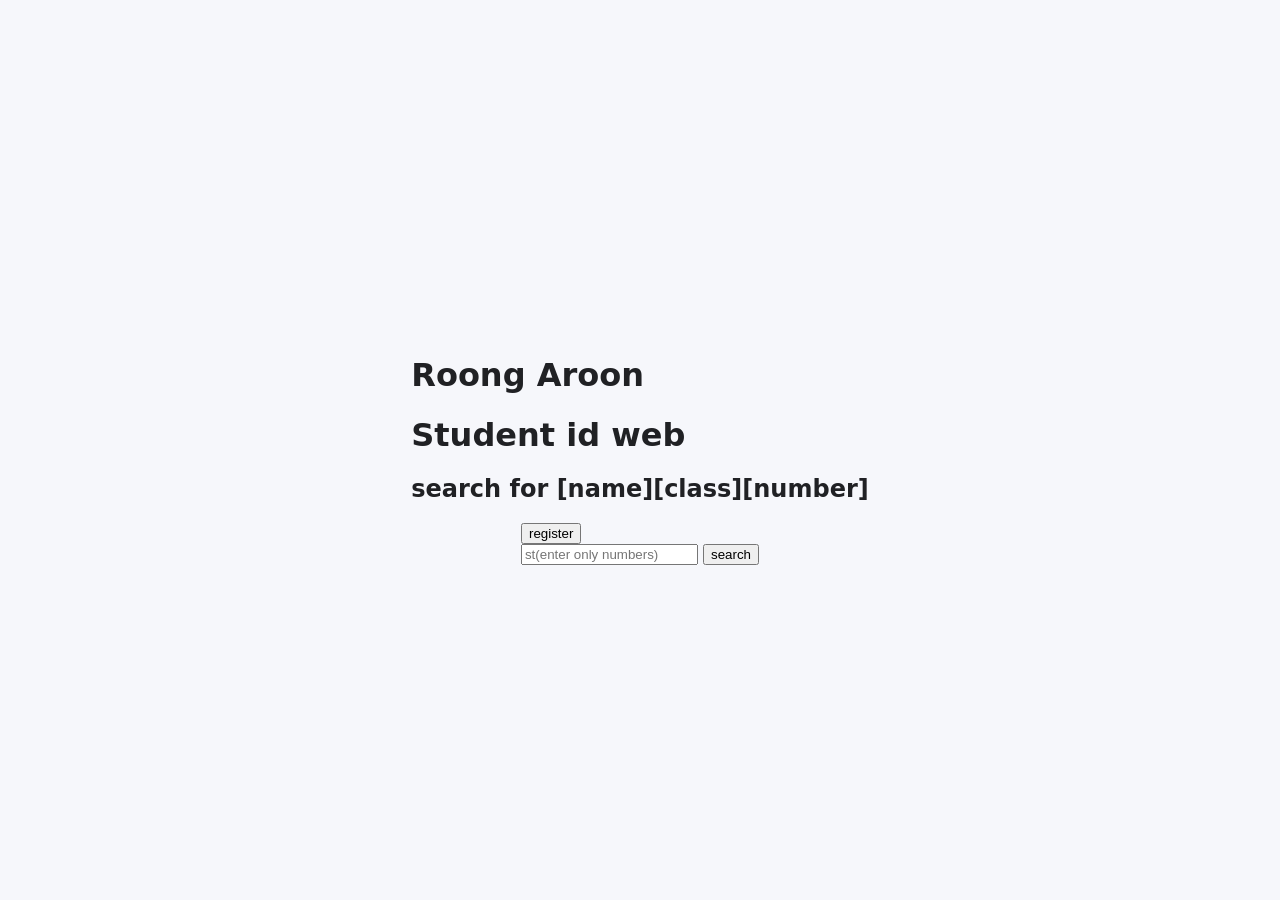
<file: Index.html>
<!DOCTYPE html>
<html lang="th">
<head>
    <meta charset="UTF-8">
    <meta name="viewport" content="width=device-width, initial-scale=1.0">
    <title>M.4 project web</title>
    <!-- <link href="https://fonts.googleapis.com/css2?family=Kanit:wght@300;400;600&display=swap" rel="stylesheet"> -->
    <link rel="stylesheet" href="style.css">
</head>
<body>
    <header>
        <h1 class="head"><span class="Roong">R</span>oong <span class="Aroon">A</span>roon</h1>
        <h1 class="head">Student <span class="id">id</span> web</h1>
        <h2 class="head_2">search for <span class="name">[name]</span><span class="class">[class]</span><span class="number">[number]</span></h2>
    </header>
    <main>
        <div class="welcome">
        </div>
        <form  method="post" action="register.php" class="register">
            <button type="submit" name="register" class="register_button">register</button>
        </form>
        <form method="post" action="search.php" class="input">
            <label for="st" class="input"></label>
            <input type="number" id="st" name="st" placeholder="st(enter only numbers)" class="input_box" required>
            <button type="submit" name="search" class="search_button">search</button>
        </form>
    </main>
</body>
</html>
</file>
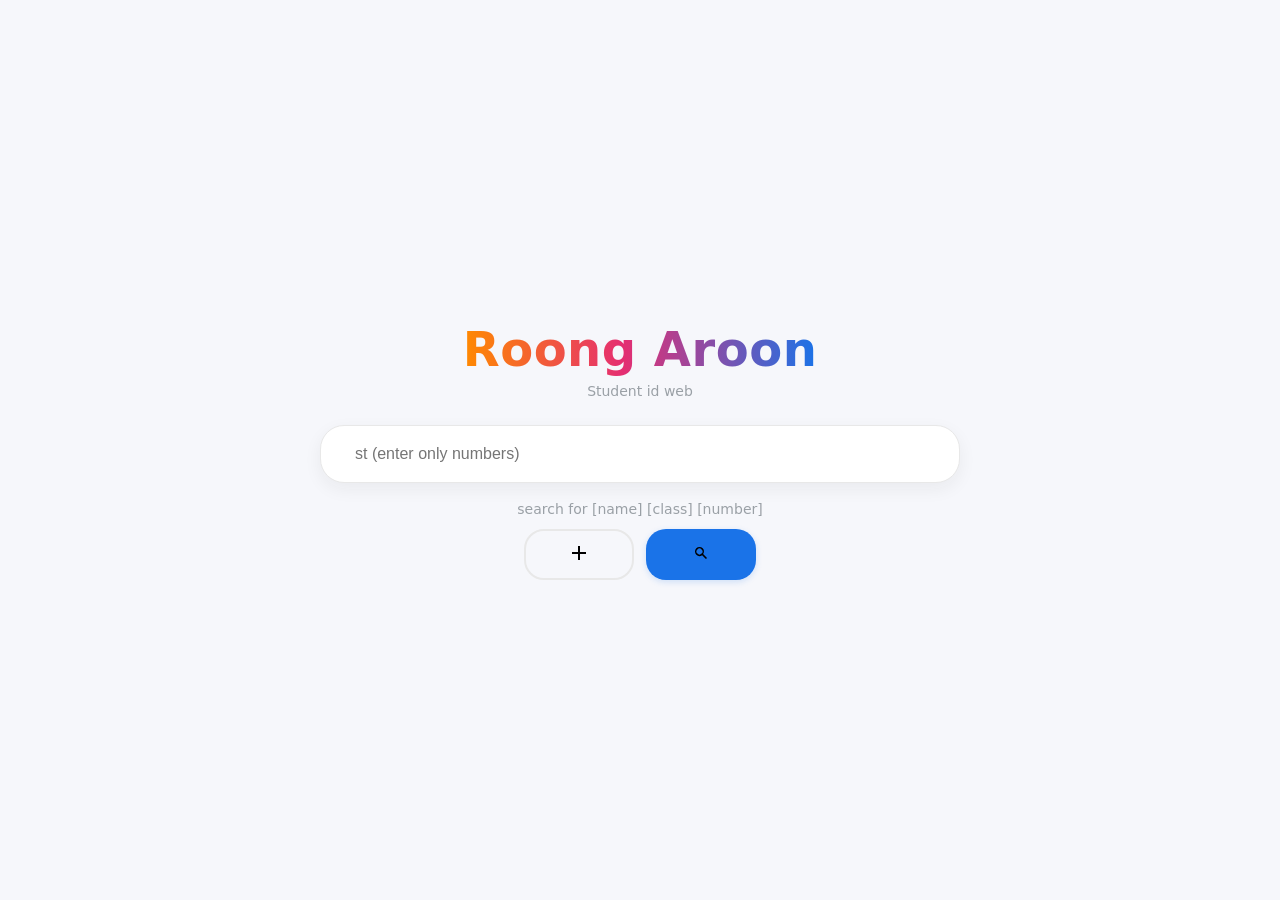
<file: index.html>
<!DOCTYPE html>
<html lang="th">
<head>
    <meta charset="UTF-8">
    <meta name="viewport" content="width=device-width, initial-scale=1.0">
    <title>M.4 project web</title>
    <link rel="stylesheet" href="style.css">
</head>
<body>
    <header class="site-header">
        <h1 class="logo"><span class="Roong">R</span>oong <span class="Aroon">A</span>roon</h1>
        <p class="subtitle">Student <span class="id">id</span> web</p>
        
    </header>

    <main class="page">
      <div class="search-area">
        <!-- search form: input only (id used so external button can submit it) -->
        <form id="searchForm" method="post" action="search.php" class="search-form" role="search">
          <input type="number" id="st" name="st" placeholder="st (enter only numbers)" class="search-input" required>
        </form>
        <p class="subtitle">search for <span class="name">[name]</span> <span class="class">[class]</span> <span class="number">[number]</span></p>
        <!-- controls row: buttons centered under the input (search button uses form="searchForm") -->
        <div class="controls">
          <form class="inline-form" method="post" action="register.php">
            <button type="submit" name="register" class="btn register-button">
                <img src="data:image/svg+xml,%3Csvg%20xmlns%3D%22http%3A%2F%2Fwww.w3.org%2F2000%2Fsvg%22%20width%3D%2224%22%20height%3D%2224%22%3E%3Cpath%20d%3D%22M19%2013h-6v6h-2v-6H5v-2h6V5h2v6h6v2z%22%2F%3E%3Cpath%20d%3D%22M0%200h24v24H0z%22%20fill%3D%22none%22%2F%3E%3C%2Fsvg%3E" alt="">
            </button>
          </form>

          <button type="submit" form="searchForm" name="search" class="btn search-button">
            <img src="data:image/svg+xml,%3Csvg%20xmlns%3D%22http%3A%2F%2Fwww.w3.org%2F2000%2Fsvg%22%20width%3D%2216%22%20height%3D%2216%22%20fill%3D%22none%22%20viewBox%3D%220%200%2016%2016%22%3E%3Cg%20clip-path%3D%22url(%23a)%22%3E%3Cpath%20fill%3D%22%23000%22%20d%3D%22M14%2012.94%2010.16%209.1c1.25-1.76%201.1-4.2-.48-5.78a4.49%204.49%200%200%200-6.36%200%204.49%204.49%200%200%200%200%206.36%204.486%204.486%200%200%200%205.78.48L12.94%2014%2014%2012.94ZM4.38%208.62a3%203%200%200%201%200-4.24%203%203%200%200%201%204.24%200%203%203%200%200%201%200%204.24%203%203%200%200%201-4.24%200Z%22%2F%3E%3C%2Fg%3E%3Cdefs%3E%3CclipPath%20id%3D%22a%22%3E%3Cpath%20fill%3D%22%23fff%22%20d%3D%22M0%200h16v16H0z%22%2F%3E%3C%2FclipPath%3E%3C%2Fdefs%3E%3C%2Fsvg%3E" alt="">
          </button>
        </div>

        
      </div>
    </main>
</body>
</html>
</file>
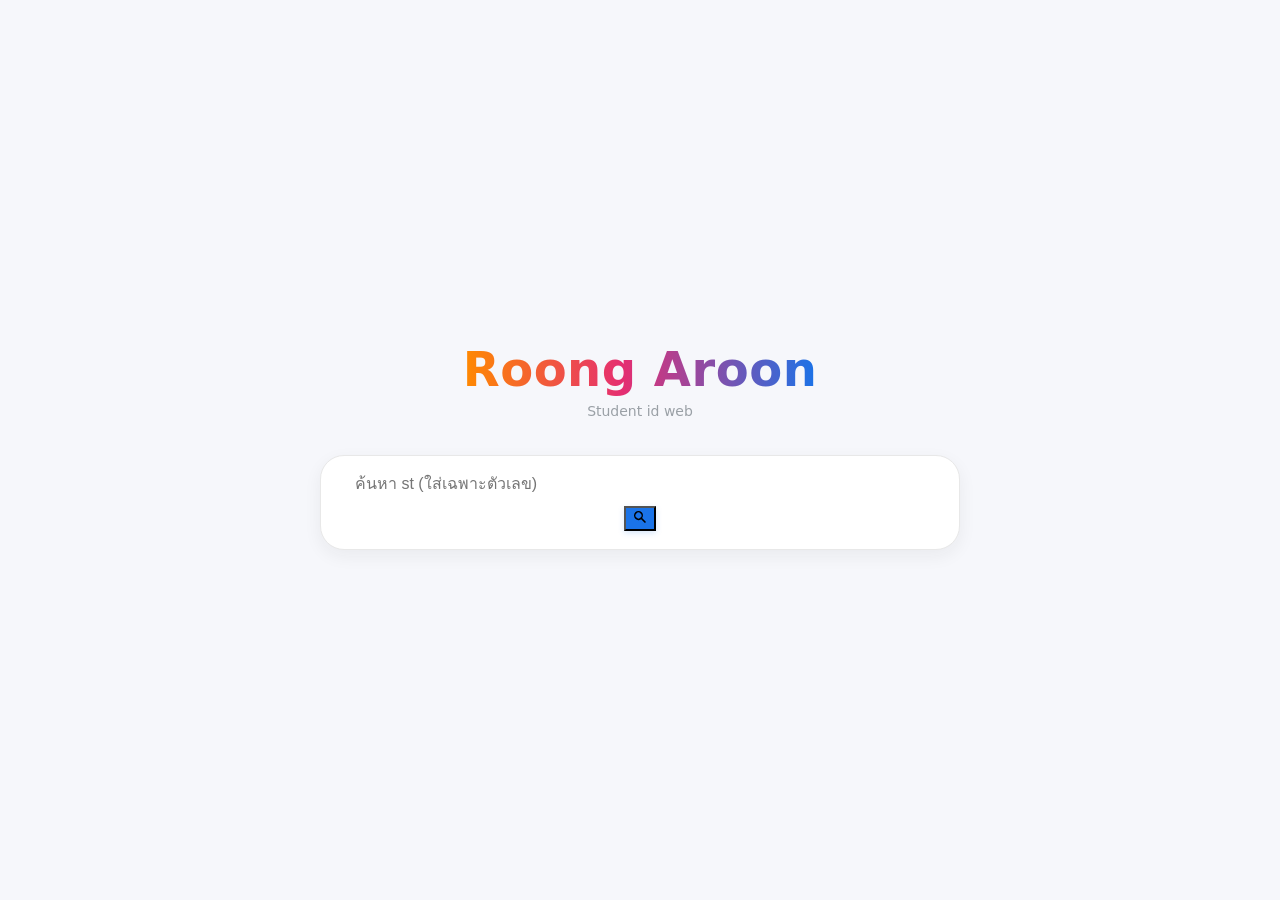
<file: index(page1).html>
<!DOCTYPE html>
<html lang="th">

<head>
  <meta charset="UTF-8" />
  <meta name="viewport" content="width=device-width, initial-scale=1.0" />
  <title>M.4 project web</title>
  <link rel="stylesheet" href="style.css" />
</head>

<body>
  <main class="page">
    <header class="site-header" role="banner">
      <h1 class="logo"><span class="Roong">R</span>oong <span class="Aroon">A</span>roon</h1>
      <p class="subtitle">Student <span class="id">id</span> web</p>
    </header>

    <section class="search-area" aria-label="Search">
      <form class="search-form" action="search.php" method="post" role="search">
        <input class="search-input" id="st" name="st" type="search" inputmode="numeric" pattern="\d*"
          placeholder="ค้นหา st (ใส่เฉพาะตัวเลข)" aria-label="ค้นหา" required />
        <button class="search-button" type="submit" aria-label="ค้นหา">
         <img src="data:image/svg+xml,%3Csvg%20xmlns%3D%22http%3A%2F%2Fwww.w3.org%2F2000%2Fsvg%22%20width%3D%2216%22%20height%3D%2216%22%20fill%3D%22none%22%20viewBox%3D%220%200%2016%2016%22%3E%3Cg%20clip-path%3D%22url(%23a)%22%3E%3Cpath%20fill%3D%22%23000%22%20d%3D%22M14%2012.94%2010.16%209.1c1.25-1.76%201.1-4.2-.48-5.78a4.49%204.49%200%200%200-6.36%200%204.49%204.49%200%200%200%200%206.36%204.486%204.486%200%200%200%205.78.48L12.94%2014%2014%2012.94ZM4.38%208.62a3%203%200%200%201%200-4.24%203%203%200%200%201%204.24%200%203%203%200%200%201%200%204.24%203%203%200%200%201-4.24%200Z%22%2F%3E%3C%2Fg%3E%3Cdefs%3E%3CclipPath%20id%3D%22a%22%3E%3Cpath%20fill%3D%22%23fff%22%20d%3D%22M0%200h16v16H0z%22%2F%3E%3C%2FclipPath%3E%3C%2Fdefs%3E%3C%2Fsvg%3E" alt="ค้นหา">
        </button>
      </form>
      
    </section>

    <footer class="page-footer" role="contentinfo">
    
    </footer>
  </main>
</body>

</html>
</file>
<file: style.css>
/* Reset / layout */
:root{
  --bg: #f6f7fb;
  --card: #fff;
  --muted:#9aa0a6;
  --text:#202124;
  --accent-shadow: rgba(32,33,36,0.12);
  --accent-blue: #1a73e8;
}

*{box-sizing:border-box}
html,body{height:100%}

/* center the whole page like Google */
body{
  margin:0;
  font-family: system-ui, -apple-system, "Segoe UI", Roboto, "Helvetica Neue", Arial;
  background:var(--bg);
  color:var(--text);
  -webkit-font-smoothing:antialiased;
  -moz-osx-font-smoothing:grayscale;
  display:flex;
  align-items:center;
  justify-content:center;
  flex-direction:column;
  min-height:100vh;
  padding:24px 16px;
}

/* Page container centered vertically */
.page{
  width:100%;
  max-width:680px;
  text-align:center;
  display:flex;
  flex-direction:column;
  align-items:center;
  gap:18px;
  margin-top:8px;
}

/* Header / branding (kept compact) */
.site-header{
  text-align:center;
  margin:0 0 18px 0;
}
.logo{
  margin:0;
  font-weight:600;
  letter-spacing:0.5px;
  font-size:48px;

  /* gradient text */
  background: linear-gradient(90deg, #ff8a00 0%, #e52e71 45%, #1a73e8 100%);
  -webkit-background-clip: text;
  background-clip: text;
  -webkit-text-fill-color: transparent;
  color: transparent;
}
.subtitle{
  margin:6px 0 0;
  color:var(--muted);
  font-size:14px;
}

/* Search area: input on top, buttons below */
.search-area{
  display:flex;
  flex-direction:column;
  align-items:center;
  width:100%;
  gap:12px;
}

/* search form styled as a centered card with vertical layout */
.search-form{
  width:100%;
  max-width:640px;
  background:var(--card);
  border-radius:24px;
  padding:18px 20px;
  border:1px solid #e8e8e8;
  box-shadow:0 6px 18px rgba(32,33,36,0.06);
  display:flex;
  flex-direction:column;
  align-items:center;
  gap:12px;
}

/* input stretches full width inside the card */
.search-input{
  width:100%;
  height:20px;
  border:0;
  outline:0;
  font-size:16px;
  padding:0 14px;
  background:transparent;
  color:var(--text);
  border-radius:12px;
  /* box-shadow: inset 0 1px 0 rgba(0,0,0,0.03); */
}

/* controls row: buttons centered under the input */
.controls{
  display:flex;
  gap:12px;
  justify-content:center;
  width:100%;
}

/* generic button */
.btn{
  cursor:pointer;
  font-weight:600;
  border-radius:20px;
  padding:10px 18px;
  border:none;
  min-width:110px;
  transition:transform .06s ease, box-shadow .06s;
}

/* Search button styling (prominent) */
.search-button{
  background:var(--accent-blue);
  color:#fff;
  box-shadow: 0 2px 6px rgba(26,115,232,0.18);
}
.search-button:active{ transform:translateY(1px); }

/* Register button (subtle) */
.register-button{
  background:transparent;
  color:var(--text);
  border:2px solid #e8e8e8;
}

/* small hint and footer */
.hint{color:var(--muted);font-size:13px;margin:6px 0 0}

/* Responsive */
@media (max-width:520px){
  .logo{font-size:36px}
  .search-input{font-size:15px;height:44px}
  .search-form{padding:12px}
  .btn{min-width:90px;padding:9px 14px}
}
</file>
